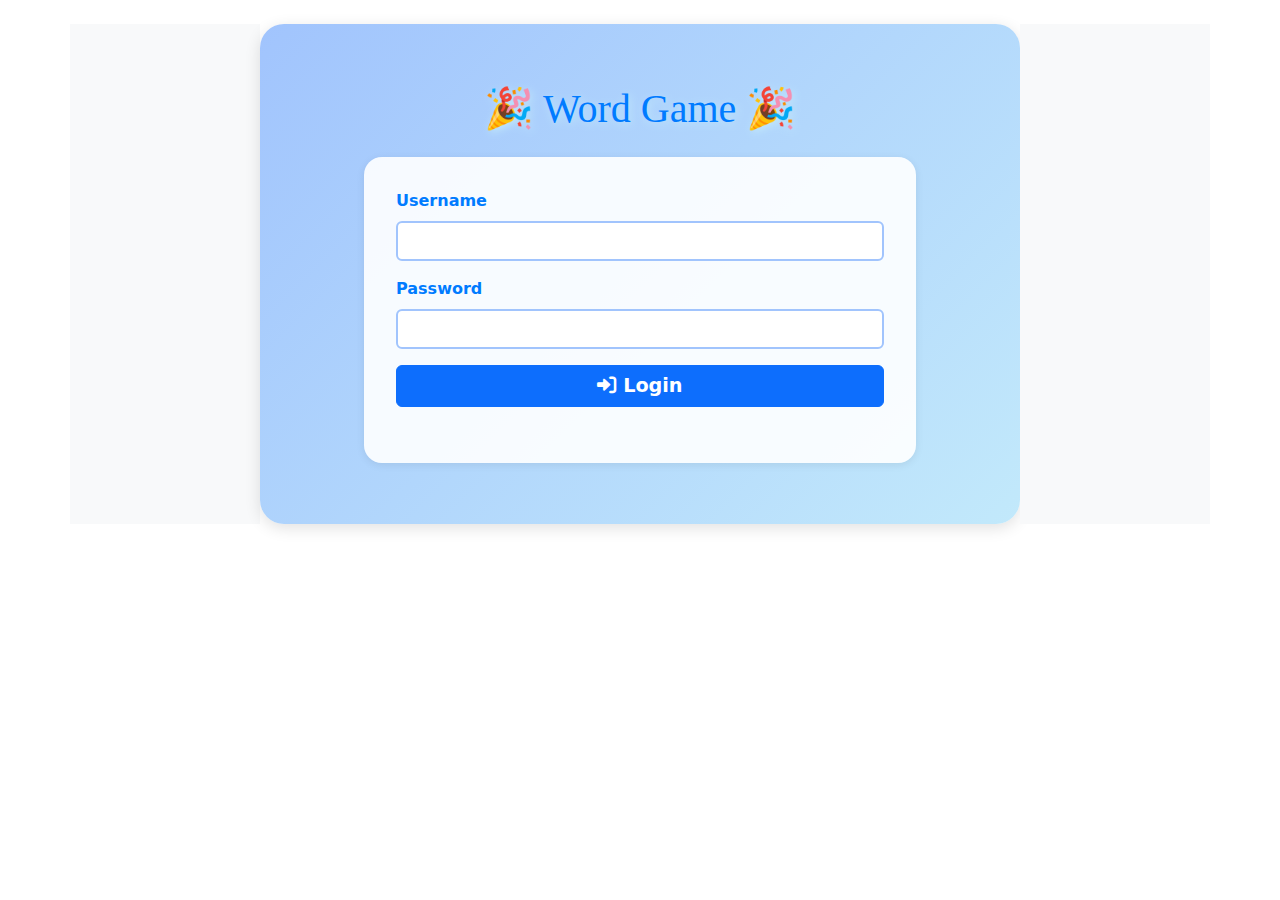
<file: docs/index.html>
<!doctype html>
<html lang="en">
  <head>
    <title>Guess-A-Word Login</title>
    <!-- Bootstrap CSS -->
    <link href="https://cdn.jsdelivr.net/npm/bootstrap@5.3.0/dist/css/bootstrap.min.css" rel="stylesheet">
    <!-- FontAwesome -->
    <link href="https://cdnjs.cloudflare.com/ajax/libs/font-awesome/6.0.0/css/all.min.css" rel="stylesheet">
    <!-- Custom CSS -->
    <link href="css/app.css" rel="stylesheet">
    <!-- jQuery -->
    <script src="https://code.jquery.com/jquery-3.6.0.min.js"></script>
    <script src="js/index.js"></script>
  </head>
  <body>
    <div class="container mt-4">
      <div class="row">
        <div class="col-2 bg-light d-flex align-items-center justify-content-center">
          <!-- Left column content -->
          <span></span>
        </div>
        <div class="col-8 center-content">
          <!-- Center column content -->
          <h1 class="wordgame-title">🎉 Word Game 🎉</h1>
          <form id="loginForm" class="login-form">
            <div class="mb-3">
              <label for="username" class="form-label login-label">Username</label>
              <input type="text" class="form-control login-input" id="username" name="username" >
            </div>
            <div class="mb-3">
              <label for="password" class="form-label login-label">Password</label>
              <input type="password" class="form-control login-input" id="password" name="password" >
            </div>
            <button id="button-login" type="button" class="btn btn-primary login-btn">
              <i class="fas fa-sign-in-alt"></i> Login
            </button>
            <br><br>
            <div id="message-login"></div>
          </form>
          
        </div>
        <div class="col-2 bg-light d-flex align-items-center justify-content-center">
          <!-- Right column content -->
          <span></span>
        </div>
      </div>
    </div>
    <!-- Bootstrap JS (optional) -->
    <script src="https://cdn.jsdelivr.net/npm/bootstrap@5.3.0/dist/js/bootstrap.bundle.min.js"></script>
  </body>
</html>
</file>
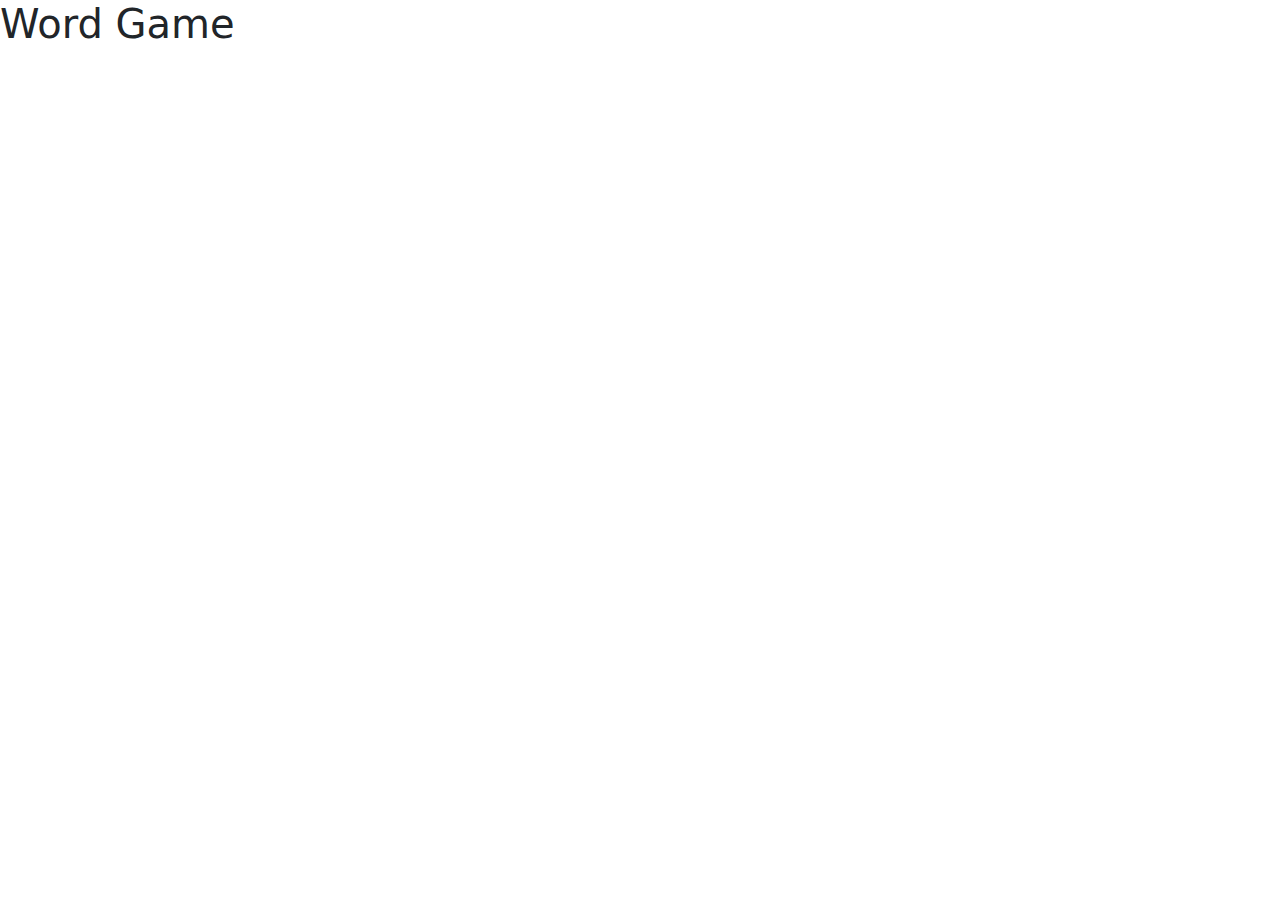
<file: root/index.html>
<!doctype html>
<html lang="en">
  <head>
    <title>Guess-A-Word</title>
    <!-- Bootstrap CSS -->
    <link href="https://cdn.jsdelivr.net/npm/bootstrap@5.3.0/dist/css/bootstrap.min.css" rel="stylesheet">
    <!-- FontAwesome -->
    <link href="https://cdnjs.cloudflare.com/ajax/libs/font-awesome/6.0.0/css/all.min.css" rel="stylesheet">
    <!-- jQuery -->
    <script src="https://code.jquery.com/jquery-3.6.0.min.js"></script>
  </head>
  <body>
    <h1>Word Game</h1>
  </body>
</html>
</file>
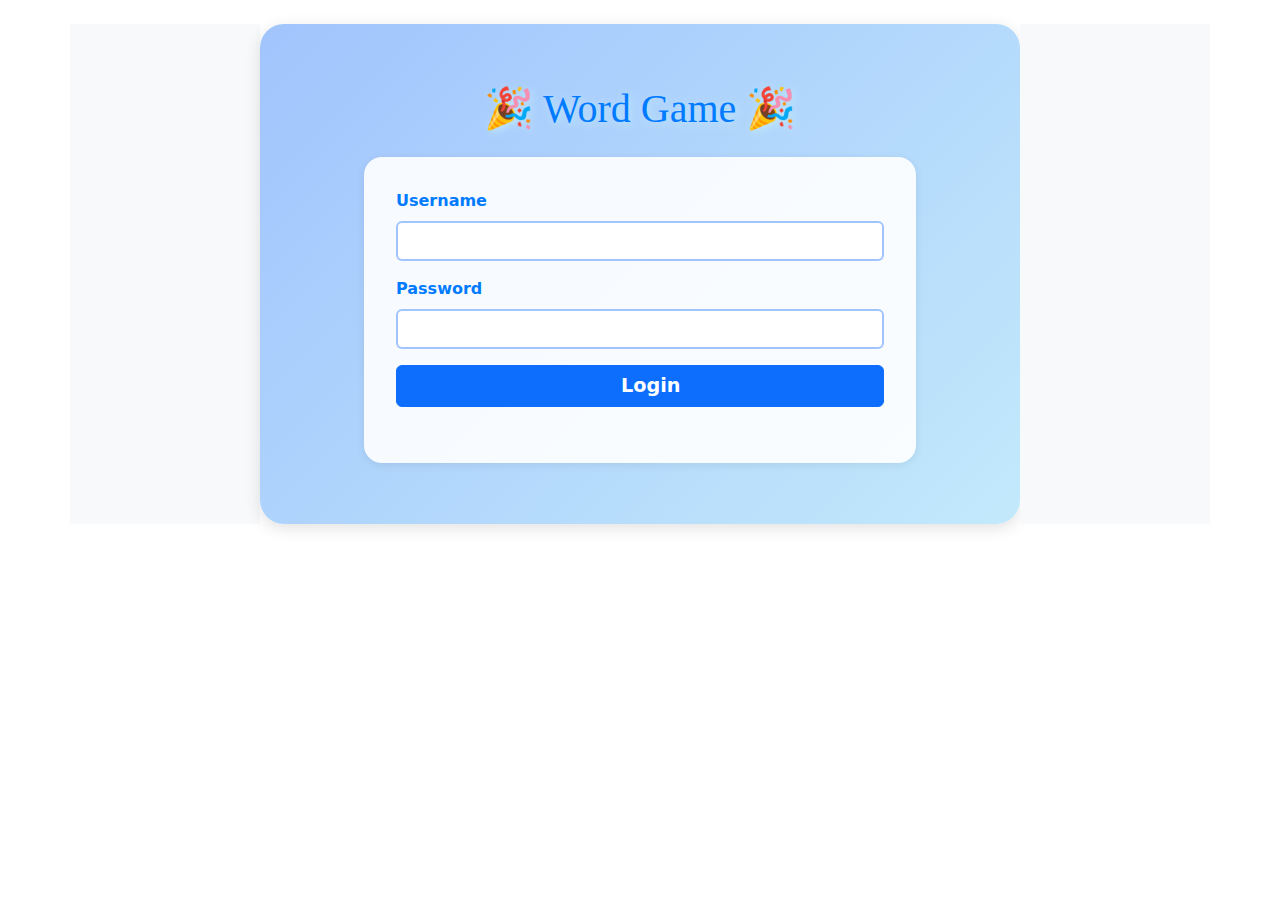
<file: docs/main.html>
<!doctype html>
<html lang="en">
  <head>
    <title>Guess-A-Word</title>
    <!-- Bootstrap CSS -->
    <link href="https://cdn.jsdelivr.net/npm/bootstrap@5.3.0/dist/css/bootstrap.min.css" rel="stylesheet">
    <!-- FontAwesome -->
    <link href="https://cdn.jsdelivr.net/npm/@fortawesome/fontawesome-free@6.0.0/css/all.min.css" rel="stylesheet">
    <!-- Custom CSS -->
    <link href="css/app.css" rel="stylesheet">
    <!-- Favicon -->
    <link rel="icon" type="image/png" href="favicon.png">
    <!-- jQuery -->
    <script src="https://code.jquery.com/jquery-3.6.0.min.js"></script>
    <script src="js/main.js"></script>
  </head>
  <body style="display:none;">
    <div class="container mt-4">
      <div class="row">
        <div class="col-2 bg-light d-flex align-items-center justify-content-center">
          &nbsp;
        </div> <!-- left column ends here -->

        <div id="div-game" class="col-8 center-content" style="display:none;">
          <!-- Center column content -->
          <h1 class="wordgame-title">🎉 Word Game 🎉</h1>
          <!-- Main content goes here -->
          <p>this is where the game will be played.</p>
          <button id="logout-btn" class="btn btn-secondary mt-3" style="width: 100%;">
            <i class="fas fa-sign-out-alt"></i> Logout
          </button>
        </div> <!-- game div ends here -->

        <div id="div-history" class="col-8 center-content" style="display:none;">
          <!-- Center column content -->
          <h1 class="wordgame-title">🎉 Word Game 🎉</h1>
          <!-- Main content goes here -->
          <p>this is where the history table will be shown.</p>
          <button id="logout3-btn" class="btn btn-secondary mt-3" style="width: 100%;">
            <i class="fas fa-sign-out-alt"></i> Logout
          </button>
        </div> <!-- history div ends here -->

        <div class="col-2 bg-light d-flex align-items-center justify-content-center">
          &nbsp;
        </div> <!-- right column ends here-->

      </div>
    </div>
    <!-- Bootstrap JS (optional) -->
    <script src="https://cdn.jsdelivr.net/npm/bootstrap@5.3.0/dist/js/bootstrap.bundle.min.js"></script>
  </body>
</html>
</file>
<file: docs/css/app.css>
.center-content {
  background: linear-gradient(135deg, #a1c4fd 0%, #c2e9fb 100%);
  border-radius: 24px;
  box-shadow: 0 4px 16px rgba(0,0,0,0.12);
  min-height: 500px;
  display: flex;
  flex-direction: column;
  align-items: center;
  justify-content: center;
}

.wordgame-title {
  font-family: 'Comic Sans MS', 'Comic Sans', cursive;
  color: #007bff;
  text-shadow: 2px 2px 8px #c2e9fb;
  margin-bottom: 1.5rem;
}

.login-form {
  width: 75%;
  padding: 2rem;
  background: rgba(255,255,255,0.9);
  border-radius: 18px;
  box-shadow: 0 2px 8px rgba(0,0,0,0.08);
}

.login-label {
  color: #007bff;
  font-weight: bold;
}

.login-input {
  border: 2px solid #a1c4fd;
}

.login-btn {
  font-weight: bold;
  font-size: 1.2em;
  width: 100%;
}

#message {
  min-height: 2em;
  color: #007bff;
  font-weight: bold;
  text-shadow: 1px 1px 4px #c2e9fb;
  margin-top: 1rem;
}
</file>
